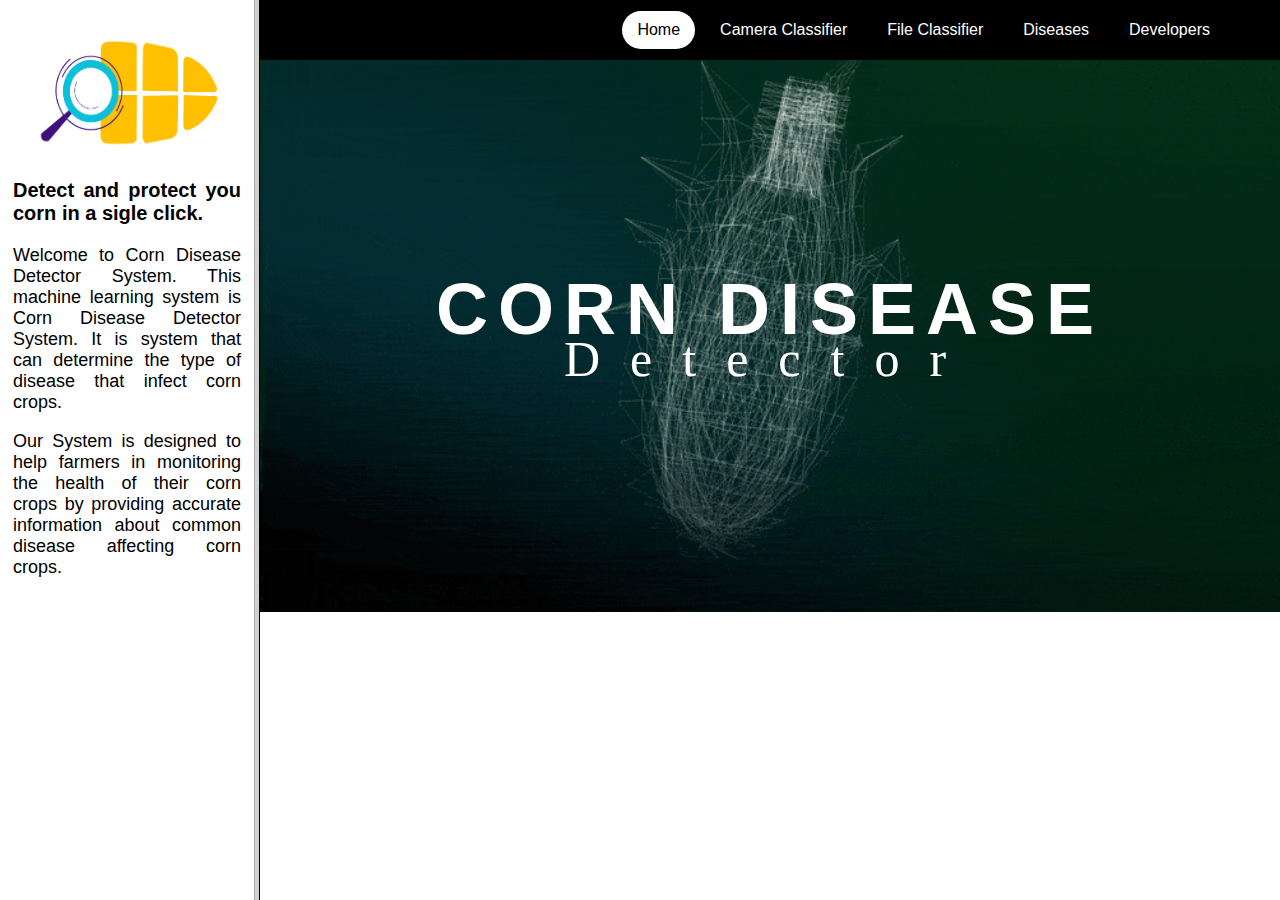
<file: index.html>
<!DOCTYPE html>
<html lang="en">
    
<head>
    <meta charset="UTF-8">
    <meta http-equiv="X-UA-Compatible" content="IE=edge">
    <meta name="viewport" content="width=device-width, initial-scale=1.0">
    <title>Document</title>
</head>

    <frameset cols="20%, 80%" row="100%">
       <frame src="aboutThat.html"></frame>
       <frame src="home.html" name="main"></frame>
    </frameset>
<body>
    
</body>
</html>
</file>
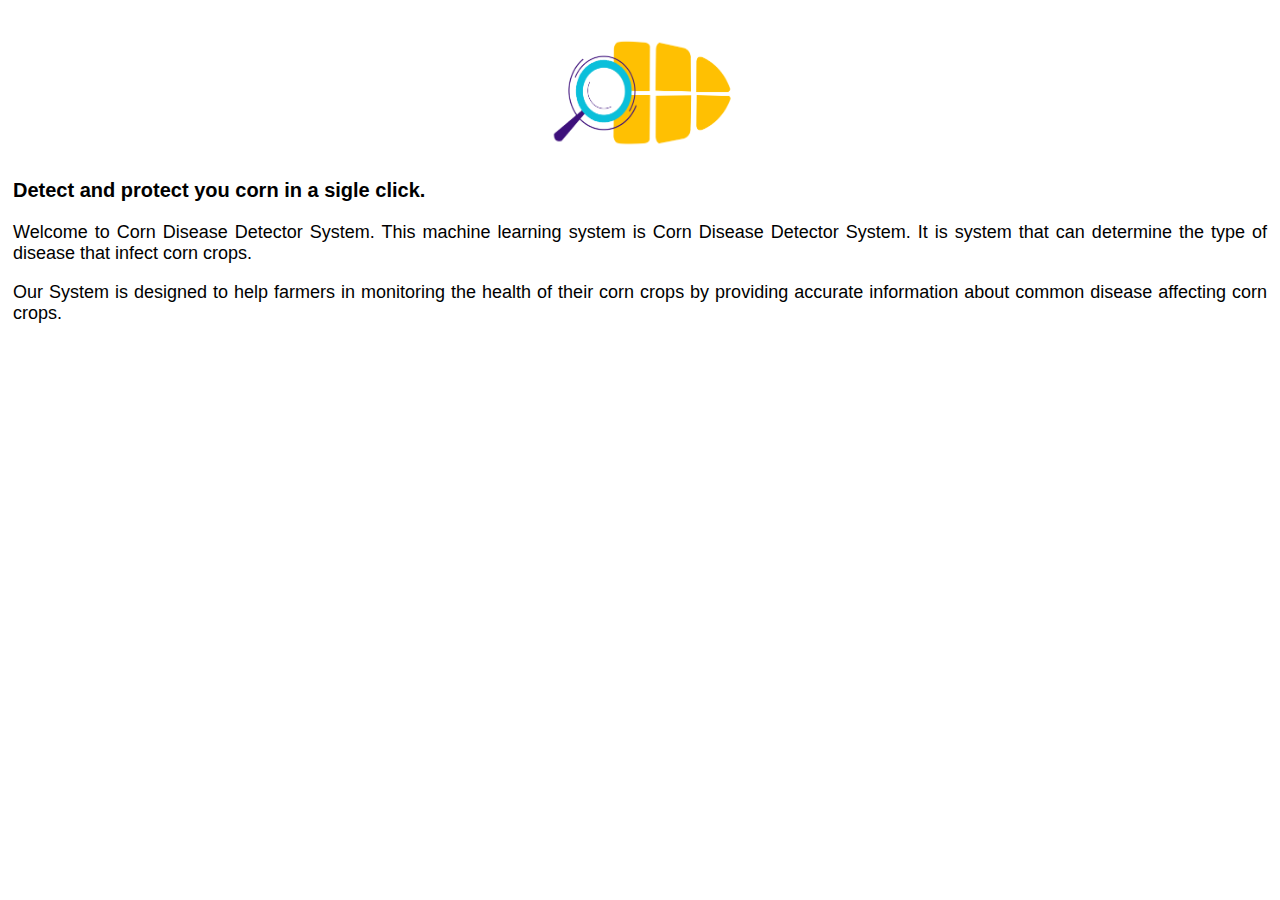
<file: aboutThat.html>
<!DOCTYPE html>
<html lang="en">

<link rel="stylesheet" href="aboutThat.css">

<head>
    <meta charset="UTF-8">
    <meta http-equiv="X-UA-Compatible" content="IE=edge">
    <meta name="viewport" content="width=device-width, initial-scale=1.0">
    <title>Document</title>
</head>
<body>
    <h2><center><img src="Untitled-1.png" alt=""></center></h2>

    <p class="lead">
       <b> Detect and protect you  corn in a sigle click.</b>
    </p>
    <P>
        Welcome to Corn Disease Detector System. This machine learning system is Corn Disease Detector System. It is system that can determine the type of disease that infect corn crops. 
    </P>

    <p>
        Our System is designed to help farmers in monitoring the health of their corn crops by providing accurate information about common disease affecting corn crops.
    </p>
    

</body>
</html>
</file>
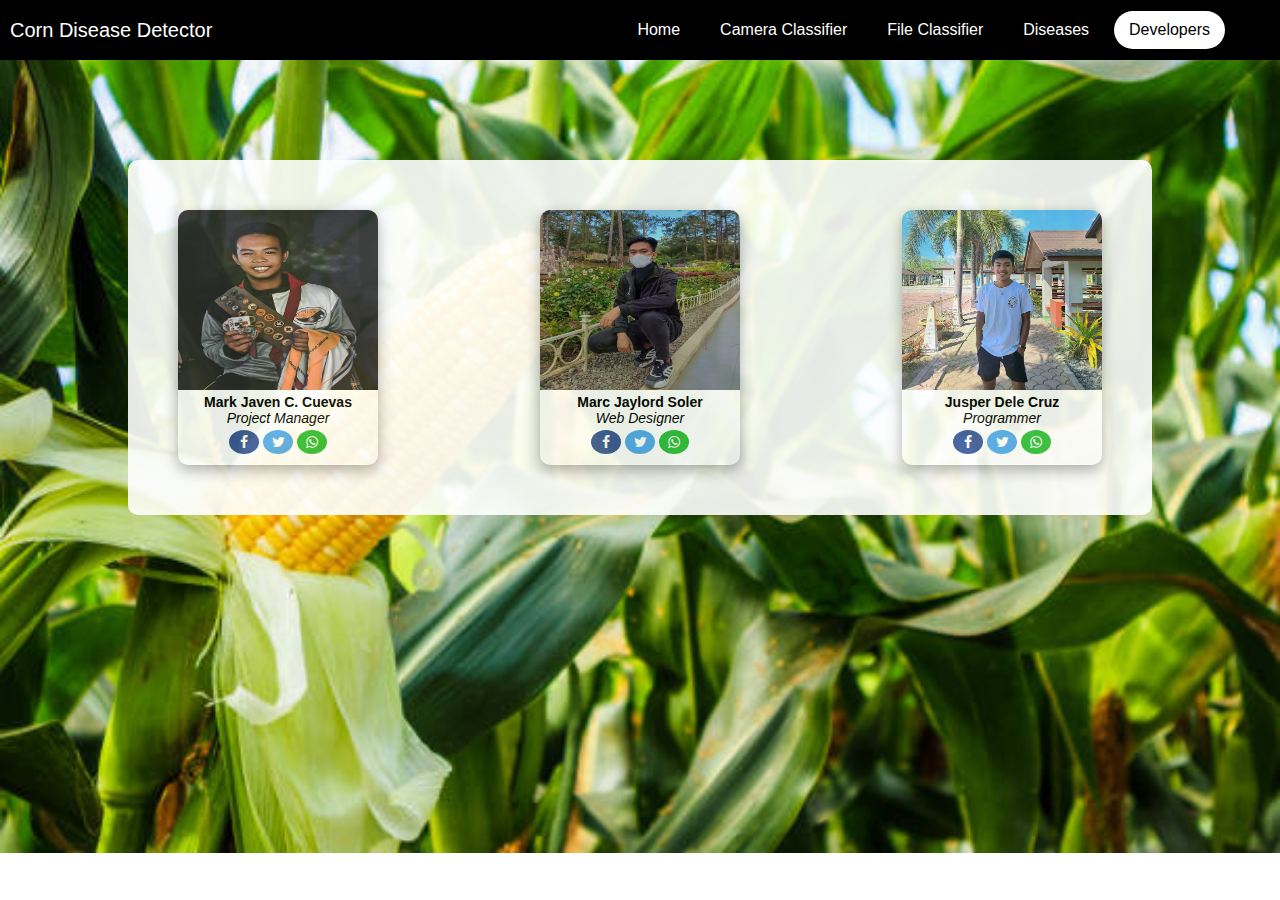
<file: developers.html>
<!DOCTYPE html>
    <link rel="stylesheet" href="developers.css">
    <link rel="stylesheet" href="https://cdnjs.cloudflare.com/ajax/libs/font-awesome/4.7.0/css/font-awesome.min.css">

<html>
<head>   
</head>
<body>
    <header>
        <div class="logo">Corn Disease Detector</div>
            <div class="humburger">
                <div class="line"></div>
                <div class="line"></div>
                <div class="line"></div>
            </div>
            <nav class="nav-bar">
                <ul>
                    <li>
                        <a href="home.html">Home</a>
                    </li>

                    <li>
                        <a href="">Camera Classifier</a>
                    </li>
                    
                    <li>
                        <a href="classifier2.html" >File Classifier</a>
                    </li>

                    <li>
                        <a href="disease.html"  >Diseases</a>
                    </li>

                    <li>
                    <a href="developers.html" class="active">Developers</a>
                    </li>
                </ul>
            </nav>
        
    </header>
    <div class="con1">
        <div class="person1">
            <img src="dev1.jpg" alt="" class="devpic">
            <center>
                <p>
                    <b>Mark Javen C. Cuevas</b><br>
                    <i>Project Manager</i> <br>
                    <a href="#" class="fa fa-facebook"></a>
                    <a href="#" class="fa fa-twitter"></a>
                    <a href="#" class="fa fa-whatsapp"></a>
                </p>
            </center>
        </div>

        <div class="person2">
            <img src="dev2.jpg" alt="" class="devpic">
            <center>
                <p>
                    <b>Marc Jaylord Soler</b><br>
                    <i>Web Designer</i><br>
                    <a href="#" class="fa fa-facebook"></a>
                    <a href="#" class="fa fa-twitter"></a>
                    <a href="#" class="fa fa-whatsapp"></a>
                </p>
            </center>
        </div>

        <div class="person3">
            <img src="dev3.jpg" alt="" class="devpic">
            <center>
                <p>
                    <b>Jusper Dele Cruz</b><br>
                    <i>Programmer</i><br>
                    <a href="#" class="fa fa-facebook"></a>
                    <a href="#" class="fa fa-twitter"></a>
                    <a href="#" class="fa fa-whatsapp"></a>
                </p>
            </center>
        </div>
    </div>
</body>
</html>
</file>
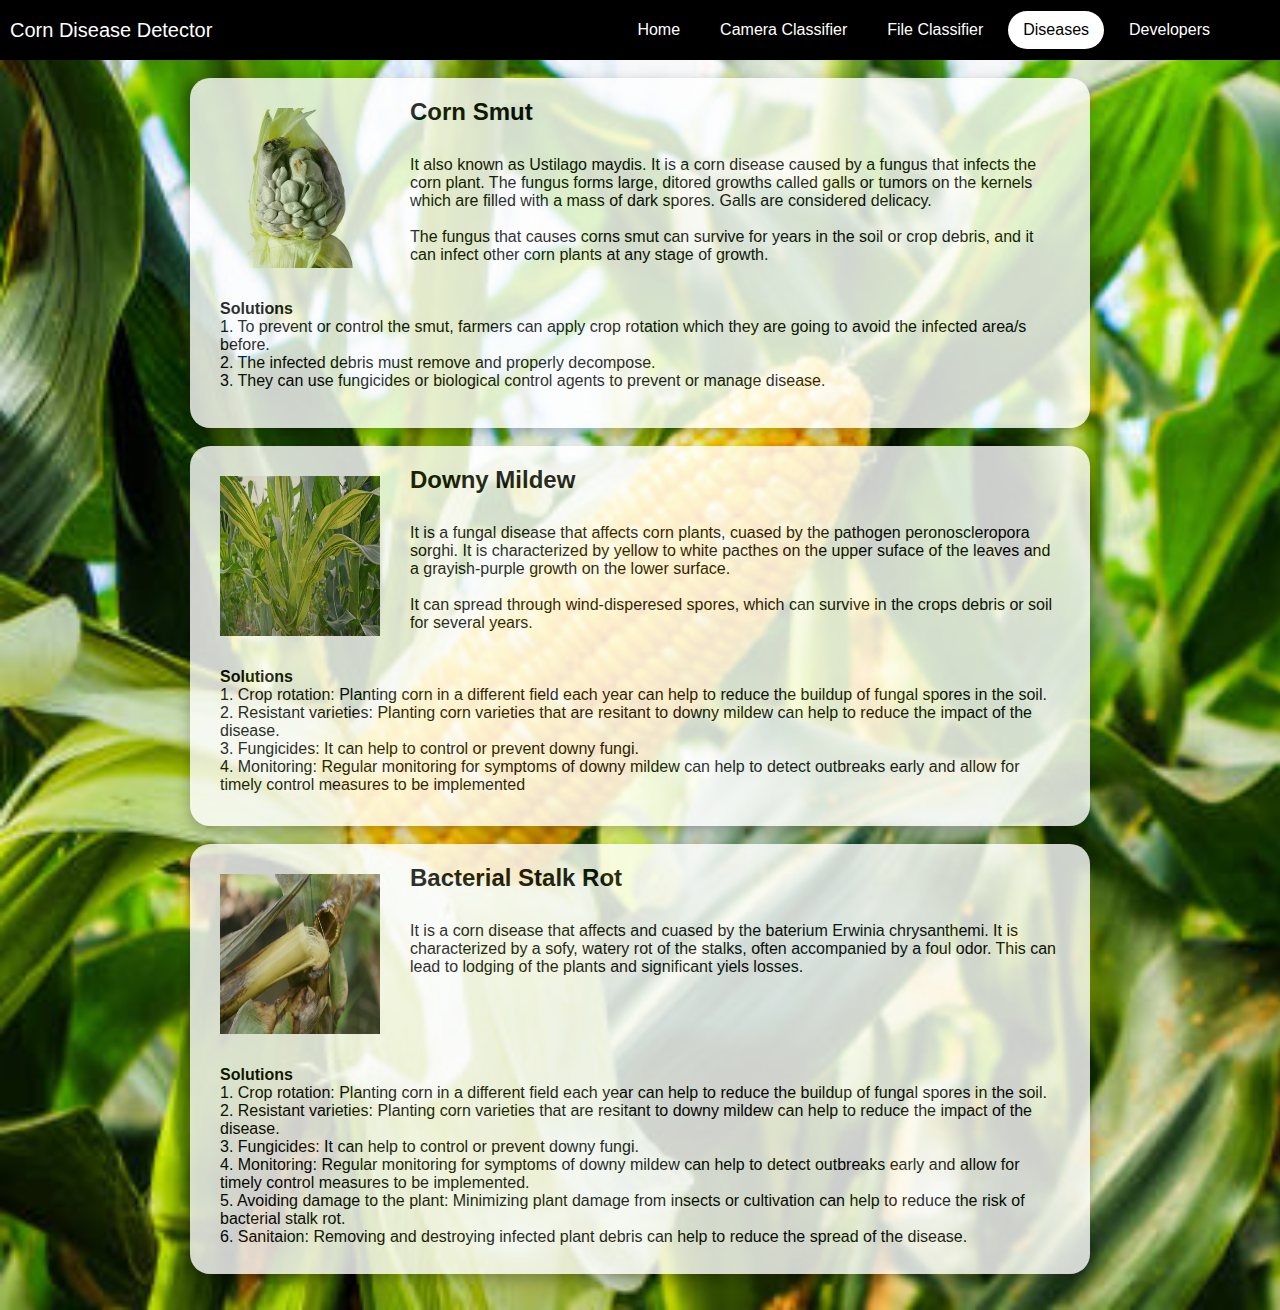
<file: disease.html>
<!DOCTYPE html>
    <link rel="stylesheet" href="disease.css">

<html>
<head>   
</head>
<body>
    <header>
        <div class="logo">Corn Disease Detector</div>
            <div class="humburger">
                <div class="line"></div>
                <div class="line"></div>
                <div class="line"></div>
            </div>
            <nav class="nav-bar">
                <ul>
                    <li>
                        <a href="home.html">Home</a>
                    </li>

                    <li>
                        <a href="classifier.html"  >Camera Classifier</a>
                    </li>
                    
                    <li>
                        <a href="classifier2.html" >File Classifier</a>
                    </li>

                    <li>
                        <a href="disease.html" class="active">Diseases</a>
                    </li>

                    <li>
                    <a href="developers.html" >Developers</a>
                    </li>
                </ul>
            </nav>
        
    </header>
    <br>
    <div class="cornsmut">
        <img src="Huitlacoche-on-corn.jpg" class="corn">
        <h2>Corn Smut</h2>
        <p>It also known as Ustilago maydis. It is a corn disease caused by a fungus that infects the corn plant.
            The fungus forms large, ditored growths called galls or tumors on the kernels which are filled with a 
            mass of dark spores. Galls are considered delicacy. <br><br>
            The fungus that causes corns smut can survive for years in the soil or crop debris, and it can infect
            other corn plants at any stage of growth.
            <br><br><br>
            <b>Solutions</b>
            <br>
            1. To prevent or control the smut, farmers can apply crop rotation which they are going to avoid
            the infected area/s before. <br>
            2. The infected debris must remove and properly decompose. <br>
            3. They can use fungicides or biological control agents to prevent or manage disease.
        </p>
    </div>

    <br>
    <div class="downy">
        <img src="mildew.jpg" class="corn">
        <h2>Downy Mildew</h2>
        <p>It is a fungal disease that affects corn plants, cuased by the pathogen peronoscleropora sorghi. 
            It is characterized by yellow to white pacthes on the upper suface of the leaves and a grayish-purple
            growth on the lower surface. <br><br>
            It can spread through wind-disperesed spores, which can survive in the crops debris or soil for several
            years.
            <br><br><br>
            <b>Solutions</b>
            <br>
            1. Crop rotation: Planting corn in a different field each year can help to reduce the buildup of fungal spores
            in the soil. <br>
            2. Resistant varieties: Planting corn varieties that are resitant to downy mildew can help to reduce the impact 
            of the disease. <br>
            3. Fungicides: It can help to control or prevent downy fungi. <br>
            4. Monitoring: Regular monitoring for symptoms of downy mildew can help to detect outbreaks early and allow
            for timely control measures to be implemented
        </p>
    </div>

    <br>
    <div class="root">
        <img src="stalk.jpeg" class="corn">
        <h2>Bacterial Stalk Rot</h2>
        <p>It is a corn disease that affects and cuased by the baterium Erwinia chrysanthemi. It is characterized
            by a sofy, watery rot of the stalks, often accompanied by a foul odor. This can lead to lodging of the plants
            and significant yiels losses. <br><br>
        
            <br><br><br><br>
            <b>Solutions</b>
            <br>
            1. Crop rotation: Planting corn in a different field each year can help to reduce the buildup of fungal spores
            in the soil. <br>
            2. Resistant varieties: Planting corn varieties that are resitant to downy mildew can help to reduce the impact 
            of the disease. <br>
            3. Fungicides: It can help to control or prevent downy fungi. <br>
            4. Monitoring: Regular monitoring for symptoms of downy mildew can help to detect outbreaks early and allow
            for timely control measures to be implemented. <br>
            5. Avoiding damage to the plant: Minimizing plant damage from insects or cultivation can help to reduce
            the risk of bacterial stalk rot. <br>
            6. Sanitaion: Removing and destroying infected plant debris can help to reduce the spread of the 
            disease.
        </p>
    </div>
   <br><br>
</body>
</html>
</file>
<file: aboutThat.css>
body{
   font-family: sans-serif;
   padding: 5px;

   
}

.lead{
    font-size: 20px;
}
p{
    font-size: 18px;
    text-align: justify;
    
}
a{
    text-decoration: none;
}
img{
    width: 190px;
    height: 120px;
}
</file>
<file: developers.css>
body{
    background-image: url(3.jpg);
    background-repeat: no-repeat;
    background-size: cover;
 }
 
 *{
     margin: 0;
     padding: 0;
     list-style: none;
     text-decoration: none;
     font-family: Arial, Helvetica, sans-serif;
     box-sizing: border-box;
 }
 header{
     width: 100%;
     height: 60px;
     background-color: black;
     display: flex;
     align-items: center;
     justify-content: space-between;
     padding: 0 100px;
 }
 .logo{
     font-size: 20px;
     color: white;
     margin-left: -40px;
 }
 .humburger{
     display: none;
 }
 .nav-bar ul{
     display: flex;
 }
 .nav-bar ul li a{
     display: block;
     color: white;
     font-size: 16px;
     padding: 10px 15px;
     border-radius: 50px;
     transition: 0.2s;
     margin: 0 5px;
 }
 .nav-bar ul li a:hover{
     color: black;
     background-color: white;
 }
 .nav-bar ul li a.active{
     color: black;
     background-color: white;
 }
 @media only screen and (max-width: 1320px){
     header{
         padding: 0 50px;
     }
 }
 @media only scree and (max-width: 1100px){
     header{
         padding: 0 30px;
     }
 }
p{
    font-size: 14px;
    font-family: Arial, Helvetica, sans-serif
}
 .con1{
    width: 80%;
    height: 80%;
    position: relative;
    display: flex;
    justify-content: space-between;
    margin: auto;
    margin-top: 100px;
    background-color: white;
    padding: 50px;
    opacity: 90%;
    border-radius: 10px;
 }
 .devpic{
    width: 200px;
    height: 180px;
    border-radius: 10px 10px 0 0;
 }
 .person1{
    width: 200px;
    height: 255px;
    background-color: white;
    border-radius: 10px;
    box-shadow: rgba(0, 0, 0, 0.35) 0px 5px 15px;
 }
 .person2{
    width: 200px;
    height: 255px;
    background-color: white;
    border-radius: 10px;
    box-shadow: rgba(0, 0, 0, 0.35) 0px 5px 15px;
 }
 .person3{
    width: 200px;
    height: 255px;
    background-color: white;
    border-radius: 10px;
    box-shadow: rgba(0, 0, 0, 0.35) 0px 5px 15px;

 }
 .fa {
    padding: 5px;
    font-size: 10px;
    width: 30px;
    text-decoration: none;
    border-radius: 50%;
    margin-top: 4px;
  }
  .fa:hover {
    opacity: 0.7;
  }
 /* Facebook */
.fa-facebook {
    background: #3B5998;
    color: white;
  }
  
  /* Twitter */
  .fa-twitter {
    background: #55ACEE;
    color: white;
  }

  /* whatsap */
  .fa-whatsapp {
    background: #2ebe3a;
    color: white;
  }
</file>
<file: disease.css>
body{
   background-image: url(3.jpg);
   background-repeat: no-repeat;
   background-size: cover;
}

*{
    margin: 0;
    padding: 0;
    list-style: none;
    text-decoration: none;
    font-family: Arial, Helvetica, sans-serif;
    box-sizing: border-box;
}
header{
    width: 100%;
    height: 60px;
    background-color: black;
    display: flex;
    align-items: center;
    justify-content: space-between;
    padding: 0 100px;
}
.logo{
    font-size: 20px;
    color: white;
    margin-left: -40px;
}
.humburger{
    display: none;
}
.nav-bar ul{
    display: flex;
}
.nav-bar ul li a{
    display: block;
    color: white;
    font-size: 16px;
    padding: 10px 15px;
    border-radius: 50px;
    transition: 0.2s;
    margin: 0 5px;
}
.nav-bar ul li a:hover{
    color: black;
    background-color: white;
}
.nav-bar ul li a.active{
    color: black;
    background-color: white;
}
@media only screen and (max-width: 1320px){
    header{
        padding: 0 50px;
    }
}
@media only scree and (max-width: 1100px){
    header{
        padding: 0 30px;
    }
}

p{
    padding: 30px;
    font-size: 16px;
}
h2{
    padding-left: 30px;
    padding-top: 20px;
}
.cornsmut{
    width: 900px;
    height: 350px;
    background-color: white;
    opacity: 90%;
    margin: auto;
    border-radius: 20px;
    box-shadow: rgba(0, 0, 0, 0.35) 0px 5px 15px;
    opacity: 80%;
}
.corn{
    width: 220px;
    height: 220px;
    padding: 30px;
    float: left;

}


.downy{
    width: 900px;
    height: 380px;
    background-color: white;
    opacity: 90%;
    margin: auto;
    border-radius: 20px;
    box-shadow: rgba(0, 0, 0, 0.35) 0px 5px 15px;
    opacity: 80%;
}

.root{
    width: 900px;
    height: 430px;
    background-color: white;
    opacity: 90%;
    margin: auto;
    border-radius: 20px;
    box-shadow: rgba(0, 0, 0, 0.35) 0px 5px 15px;
    opacity: 80%;
}
</file>
